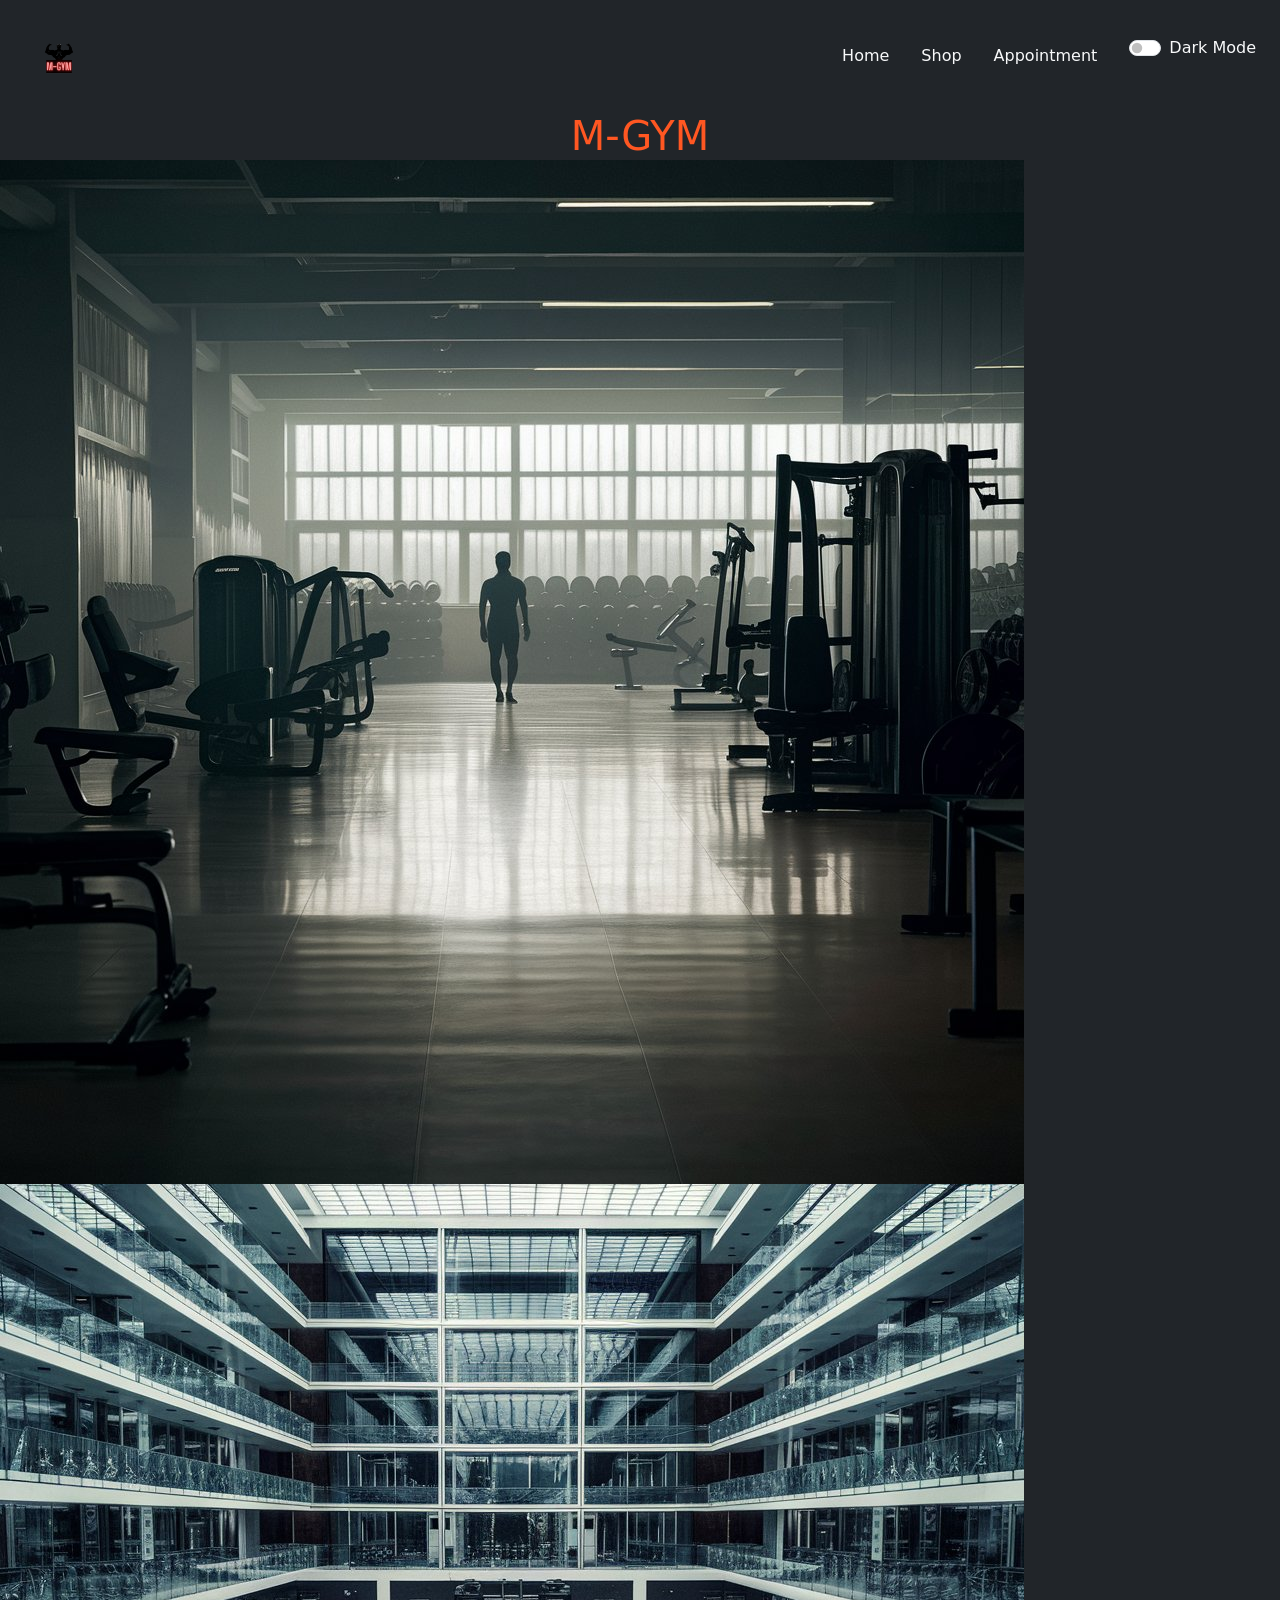
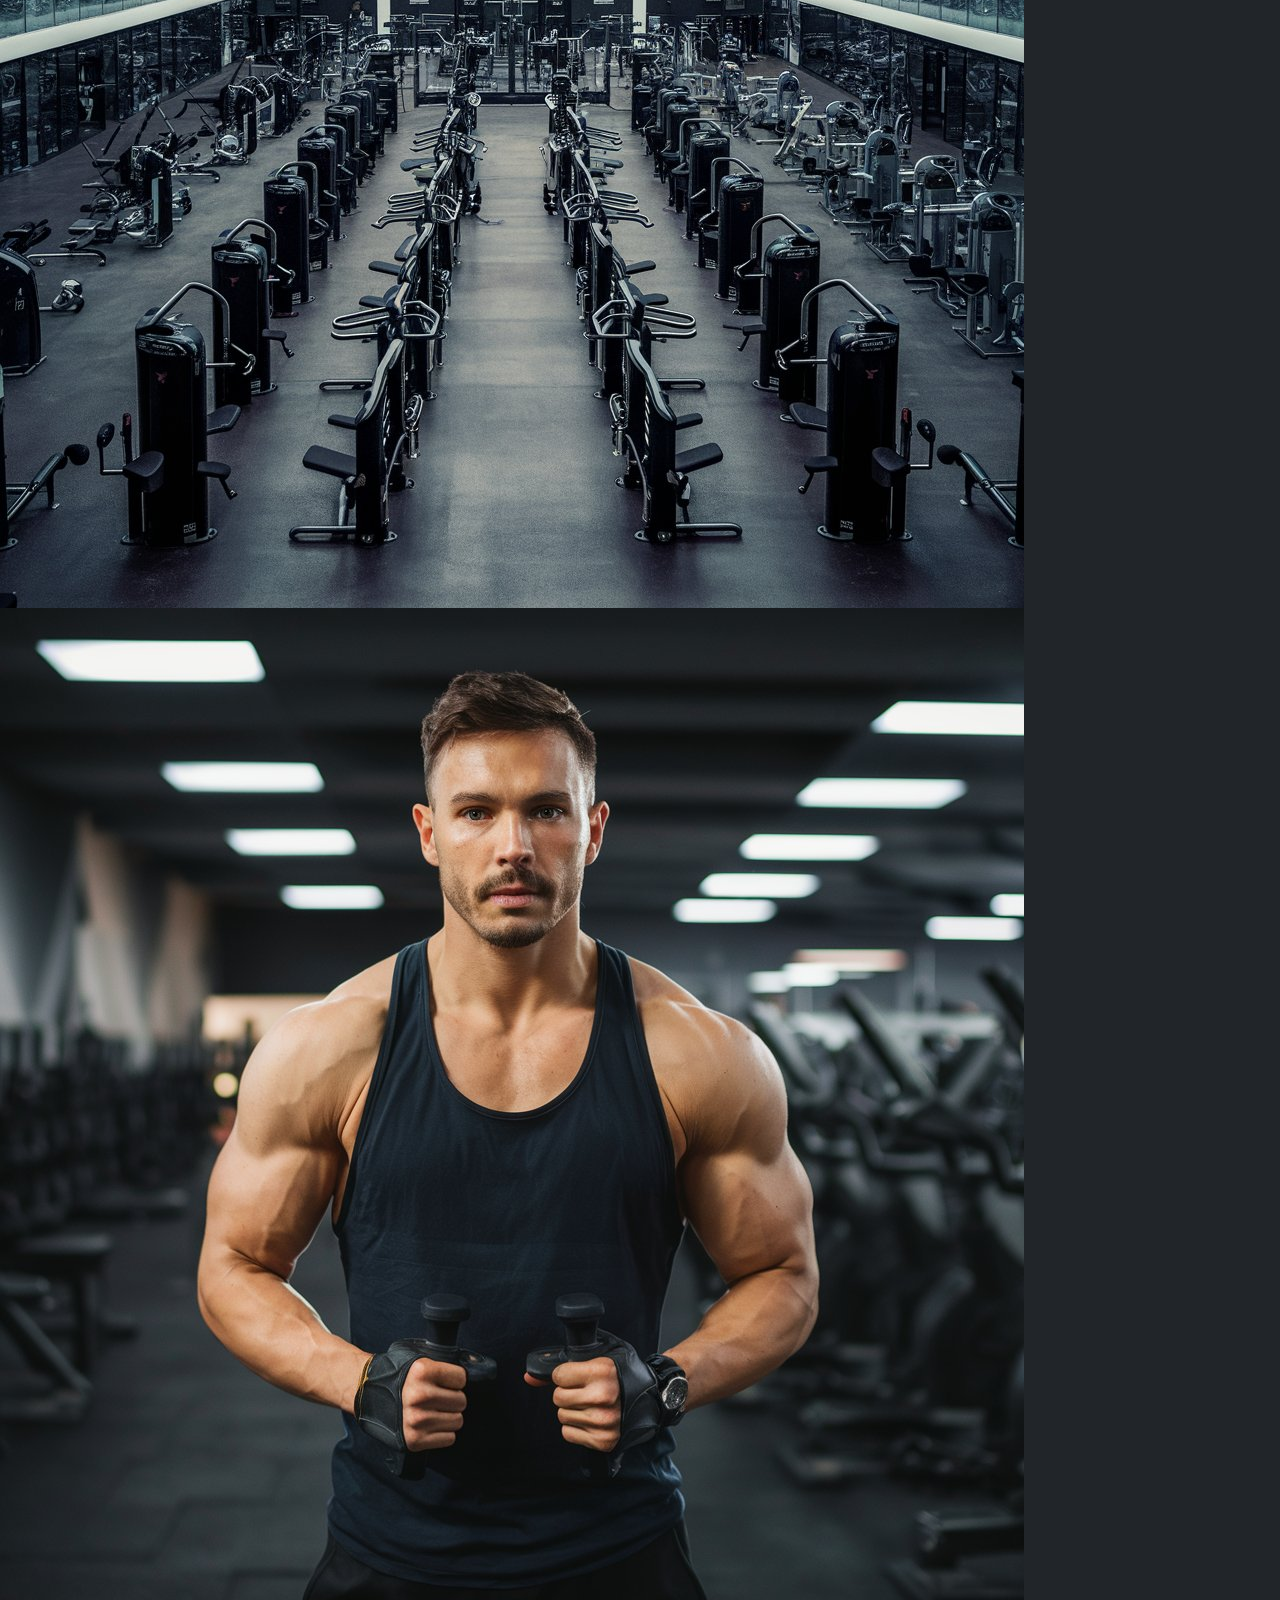
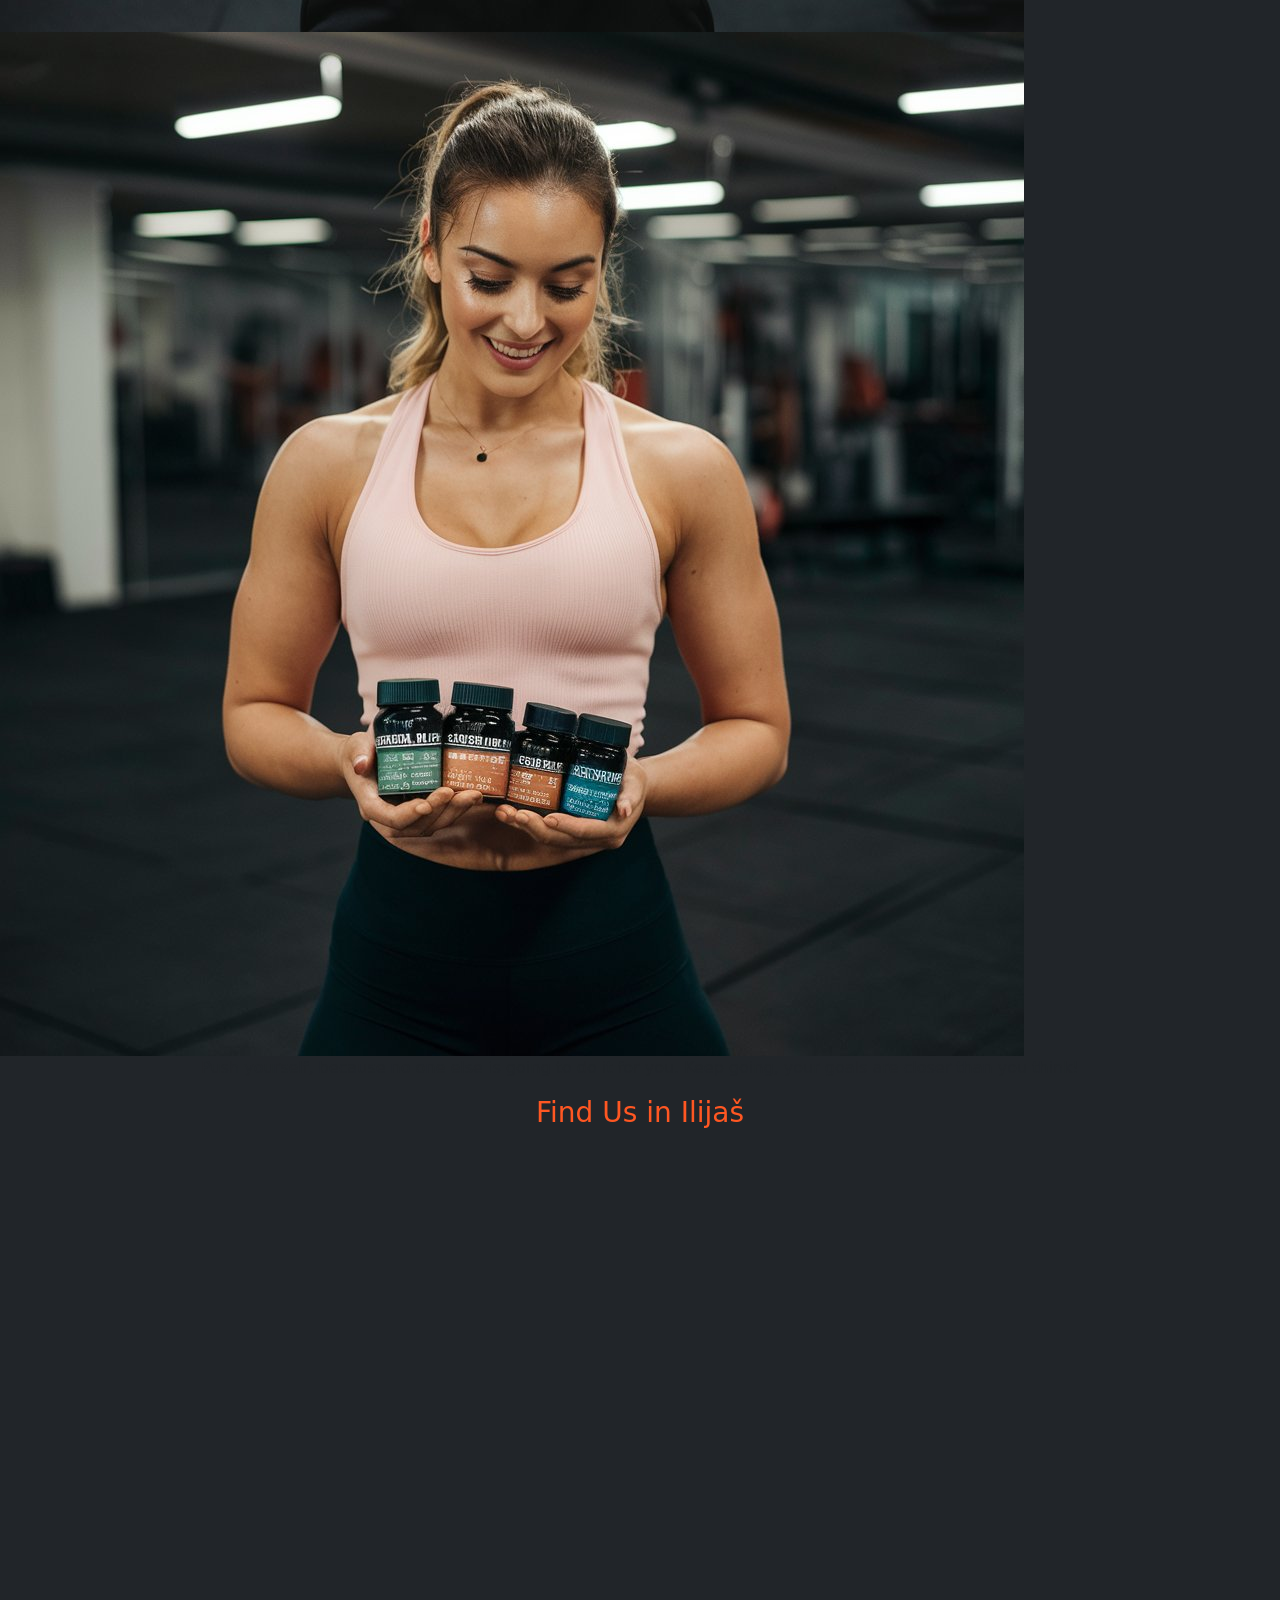
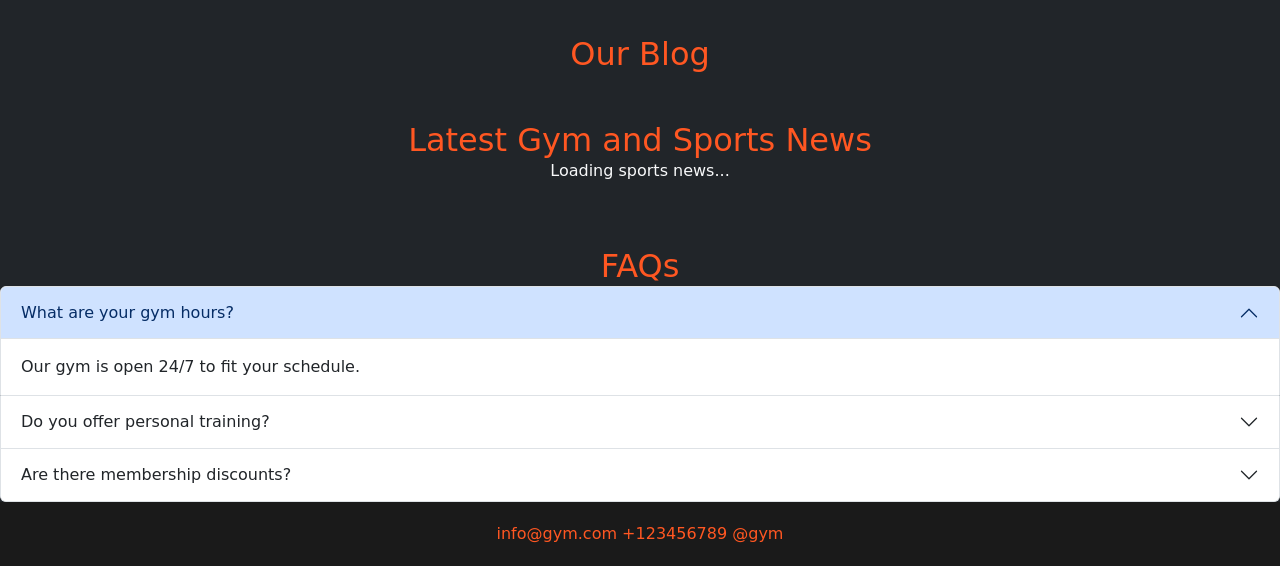
<file: main.html>
<!DOCTYPE html>
<html lang="en">
<head>
  <meta charset="UTF-8">
  <meta http-equiv="X-UA-Compatible" content="IE=edge">
  <meta name="viewport" content="width=device-width, initial-scale=1.0">
  <title>GYM</title>
  <link href="https://cdn.jsdelivr.net/npm/bootstrap@5.3.0/dist/css/bootstrap.min.css" rel="stylesheet">
  <link rel="stylesheet" href="assets/css/main.css">

</head>
<body class="bg-dark dark">
  <header>
    <nav class="navbar navbar-expand-lg navbar-custom py-3">
      <div class="container-fluid px-4">
        <a class="navbar-brand" href="#">
          <img src="assets/slike/logo.png" alt="Logo" style="height: 70px; width: 70px;">
        </a>
        <button class="navbar-toggler text-light" type="button" data-bs-toggle="collapse" data-bs-target="#navbarNav" aria-controls="navbarNav" aria-expanded="false" aria-label="Toggle navigation">
          <span class="navbar-toggler-icon"></span>
        </button>
        <div class="collapse navbar-collapse" id="navbarNav">
          <div class="navbar-nav ms-auto">
            <a href="main.html" class="nav-link menuItem text-light mx-2">Home</a>
            <a href="shop.html" class="nav-link menuItem text-light mx-2">Shop</a>
            <a href="termin.html" class="nav-link menuItem text-light mx-2">Appointment</a>
            <div class="form-check form-switch text-light ms-3">
              <input class="form-check-input" type="checkbox" id="themeSwitch">
              <label class="form-check-label" for="themeSwitch">Dark Mode</label>
            </div>
          </div>
        </div>
      </div>
    </nav>
  </header>

  <section>
    <h1 class="neon">M-GYM</h1>
  </section>

  <section class="slideshow-container">
    <div class="slide">
      <img src="assets/slike/slika1.jpg" alt="Slika 1">
    </div>
    <div class="slide">
      <img src="assets/slike/slika2.jpg" alt="Slika 2">
    </div>
    <div class="slide">
      <img src="assets/slike/slika3.jpg" alt="Slika 3">
    </div>
    <div class="slide">
      <img src="assets/slike/slika4.jpg" alt="Slika 4">
    </div>
  </section>

  <section class="motivational-text text-center">
    <p>Push yourself, because no one else is going to do it for you. Keep going, your goals are closer than you think!</p>
  </section>

 
  <section class="geolocation">
    <h3>Find Us in Ilijaš</h3>
    <iframe 
      src="https://www.google.com/maps/embed?pb=!1m18!1m12!1m3!1d92271.12614835055!2d18.234503050000007!3d43.9515738!2m3!1f0!2f0!3f0!3m2!1i1024!2i768!4f13.1!3m3!1m2!1s0x4758d7f873ed50f9%3A0x8e3d127118d69c16!2sIlija%C5%A1!5e0!3m2!1sen!2sba!4v1695828581236!5m2!1sen!2sba" 
      width="600" 
      height="450" 
      style="border:0;" 
      allowfullscreen="" 
      loading="lazy" 
      referrerpolicy="no-referrer-when-downgrade">
    </iframe>
  </section>
  
  

  <section id="dynamic-content" class="container my-5">
    <h2 class="text-center">Our Blog</h2>
    <div id="content-container" class="row"></div>
  </section>

  <section id="news-section" class="text-center my-5">
    <h2>Latest Gym and Sports News</h2>
    <div id="news-container" class="row text-light">
      <p>Loading sports news...</p>
    </div>
  </section>


  <section class="accordion">
    <h2 class="text-center">FAQs</h2>
    <div class="accordion-item">
      <h2 class="accordion-header">
        <button class="accordion-button" type="button" data-bs-toggle="collapse" data-bs-target="#faq1" aria-expanded="true" aria-controls="faq1">
          What are your gym hours?
        </button>
      </h2>
      <div id="faq1" class="accordion-collapse collapse show">
        <div class="accordion-body">
          Our gym is open 24/7 to fit your schedule.
        </div>
      </div>
    </div>
    <div class="accordion-item">
      <h2 class="accordion-header">
        <button class="accordion-button collapsed" type="button" data-bs-toggle="collapse" data-bs-target="#faq2" aria-expanded="false" aria-controls="faq2">
          Do you offer personal training?
        </button>
      </h2>
      <div id="faq2" class="accordion-collapse collapse">
        <div class="accordion-body">
          Yes, we have professional trainers available for personalized coaching.
        </div>
      </div>
    </div>
    <div class="accordion-item">
      <h2 class="accordion-header">
        <button class="accordion-button collapsed" type="button" data-bs-toggle="collapse" data-bs-target="#faq3" aria-expanded="false" aria-controls="faq3">
          Are there membership discounts?
        </button>
      </h2>
      <div id="faq3" class="accordion-collapse collapse">
        <div class="accordion-body">
          We offer discounts for students, seniors, and military personnel.
        </div>
      </div>
    </div>
  </section>
  <footer>
    <div class="contact-info">
      <a href="mailto:gym@gym.com">info@gym.com</a>
      <a href="tel:+123456789">+123456789</a>
      <a href="https://www.instagram.com/gym" target="_blank">@gym</a>
    </div>
  </footer>

  <script src="https://cdn.jsdelivr.net/npm/bootstrap@5.3.0/dist/js/bootstrap.bundle.min.js"></script>
  <script src="assets/js/main.js"></script>
  
</body>
</html>
</file>
<file: assets/css/main.css>
:root {
  --background-color: #d3cdcd;
  --text-color: #ff5722;
  --primary-color: #ff5722;
  --border-color: #ff5722;
  --header-footer-background: #1a1a1a;
}

[data-theme="dark"] {
  --background-color: #1a1a1a;
  --text-color: #ffffff;
  --primary-color: #ff5722;
  --border-color: #ff5722;
  --header-footer-background: #333333;
}


h1, h2, h3 {
  color: var(--primary-color);
  text-align: center;
  margin: 0;
}


a {
  color: var(--primary-color);
  text-decoration: none;
}

footer {
  background-color: var(--header-footer-background);
  color: var(--text-color);
  text-align: center; 
  padding: 20px 0;
}


.home-navbar-custom {
  background-color: var(--header-footer-background);
  display: flex;
  justify-content: center;
  align-items: center;
  width: 100%;
}


.home-navbar-nav .nav-link {
  color: var(--primary-color);
  padding: 10px 20px;
  text-align: center;
}


button:hover {
  background-color: var(--primary-color);
}


.home-neon {
  color: var(--primary-color);
  text-align: center;
  text-shadow: 0 0 20px var(--primary-color), 0 0 30px var(--primary-color), 0 0 40px var(--primary-color);
}


.home-slideshow-container {
  display: flex;
  justify-content: center;
  align-items: center;
  border: 5px solid var(--primary-color);
  margin: 20px auto;
  width: 90%;
}


.home-geolocation iframe {
  border: 5px solid var(--primary-color);
  display: block;
  margin: 0 auto;
}


.home-light .home-navbar-custom {
  background-color: #f8f9fa;
  border-bottom: 1px solid #ddd;
}

.home-dark .home-navbar-custom {
  background-color: var(--header-footer-background);
}

.home-dark .home-geolocation iframe {
  border-color: var(--primary-color);
}

.home-dark footer {
  background-color: var(--header-footer-background);
  color: var(--primary-color);
}


.card {
  border-radius: 8px;
  overflow: hidden;
  transition: all 0.3s ease-in-out;
  font-size: 0.9rem;
  display: flex;
  flex-direction: column;
  align-items: center; 
  justify-content: center;
  margin: 10px;
  text-align: center; 
}

.card-body {
  padding: 15px;
}


.home-dark .card {
  background-color: #333333;
  color: var(--text-color);
  border: 1px solid #444444;
}


.home-light .card {
  background-color: #f8f9fa;
  color: #343a40;
  border: 1px solid #ddd;
}

.card-img-top {
  height: 150px;
  object-fit: cover;
  width: 100%;
}
</file>
